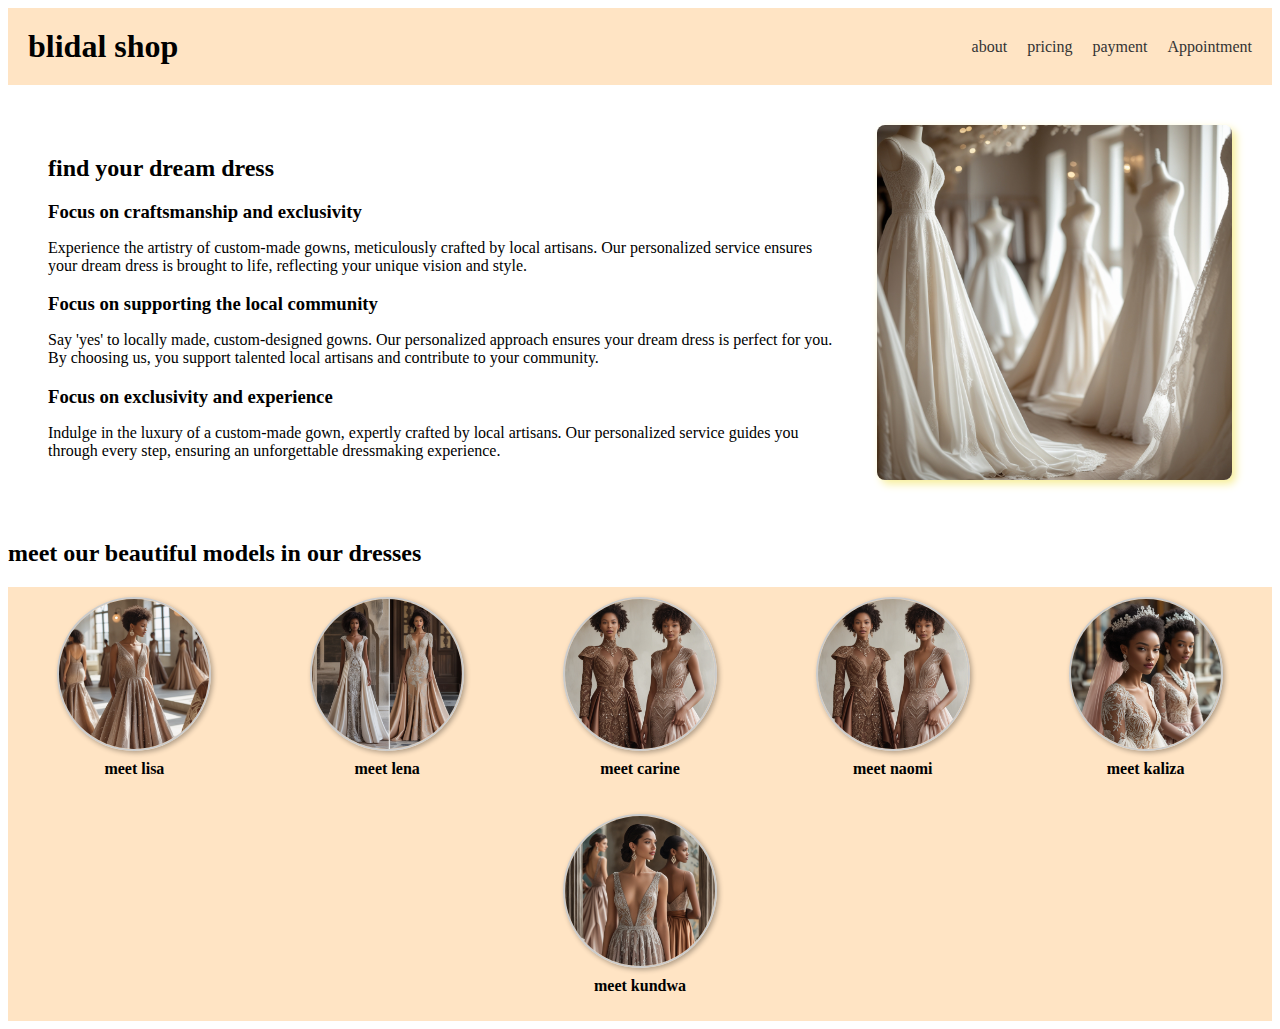
<file: 3.html>
<!DOCTYPE html>
<html lang="en">
<head>
    <meta name="viewport" content="width=device-width, initial-scale=1.0">
    <title>bride</title>
    <link rel="stylesheet" href="1.css">
</head>
<body>
    <header class="class0">
        <h1>blidal shop</h1>
        <nav class="nav">
            <ul>
                <li><a href=# >about</a></li>
                <li><a href=# >pricing</a></li>
                <li><a href=# >payment</a></li>
                <li><a href=# >Appointment</a></li>
    
                
            </ul>
        </nav>
    </header>
    <section class="class1">  
        <div class="class11">
            <h2>find your dream dress</h2>
        <h3>Focus on craftsmanship and exclusivity</h3>
    <p>Experience the artistry of custom-made gowns, 
         meticulously crafted by local artisans.
         Our personalized service ensures your dream dress is brought to life,
         reflecting your unique vision and style.</p>
    <h3>Focus on supporting the local community</h3> 
    <p>Say 'yes' to locally made, custom-designed gowns.
         Our personalized approach ensures your dream dress is perfect for you.
          By choosing us, 
         you support talented local artisans and contribute to your community.</p>
    <h3>Focus on exclusivity and experience</h3>
    <p>Indulge in the luxury of a custom-made gown, expertly crafted by local artisans. 
        Our personalized service guides you through every step, ensuring an unforgettable dressmaking experience.</p>
    </div>
        
        <img class="img1" src="/bride_bakgr.jpg.jpg" alt="shine">

    </section>
    <section >
        <h2>meet our beautiful models in our dresses</h2>
        <div class="class22">
            
            <div class="class2">
                <img src="javascript/model1.jpg" alt="lisa">
                <p> meet lisa</p>
            </div>
            <div class="class2">
                <img src="javascript/model2.jpg" alt=" lena">
                <p> meet lena</p>
            </div>
            <div class="class2">
                <img src="javascript/model3.jpg" alt="carina">
                <p> meet carine</p>
            </div>
            <div class="class2">
                <img src="javascript/model4.jpg" alt="naomi">
                <p> meet naomi</p>
        
            </div>
            <div class="class2">
                <img src="javascript/model6.jpg" alt=" kundwa">
                <p> meet kaliza</p>
            </div>
            <div class="class2">
                <img src="javascript/model5.jpg" alt=" kundwa">
                <p> meet kundwa</p>
            </div>


    </div>

    
       


    </section>
   


    
</body>
</html>
</file>
<file: 1.css>
.class0 {
  background-color: bisque; /* Example background color */
  padding: 20px;
  display: flex; /* Use flexbox for layout */
  justify-content: space-between; /* Align items to opposite ends */
  align-items: center; /* Vertically align items */
}

.class0 h1 {
  margin: 0; /* Remove default margin from h1 */
}

.nav ul {
  list-style: none;
  margin: 0;
  padding: 0;
  display: flex; /* Make list items horizontal */
}

.nav li {
  margin-left: 20px; /* Add spacing between list items */
}

.nav a {
  text-decoration: none;
  color: #333; /* Example link color */
}

/* Section (Content and Image) Styles */
.class1 {
  display: flex; /* Use flexbox for horizontal layout */
  align-items: center; /* Vertically align content and image */
  padding: 40px; /* Add padding around the section */
}

.class11 {
  flex: 1; /* Allow content to take up available space */
  text-align: left; /* Align text to the left */
  margin-right: 40px; /* Add spacing between content and image */
}

.class11 h2, .class11 h3, .class11 p {
  margin-bottom: 10px; /* Add spacing between headings and paragraphs */
}

.img1 {
  width: 30%;  /* Adjust image width as needed */
  height: auto; /* Maintain aspect ratio */
  border-radius: 8px; /* Add rounded corners to the image (optional) */
  box-shadow: 4px 4px 8px rgb(247, 238, 152); /* Add a subtle shadow (optional) */
}


/* Responsive Design (Optional) - Adjust breakpoint as needed */
@media (max-width: 768px) {
  .class1 {
    flex-direction: column; /* Stack content and image vertically on smaller screens */
    text-align: center; /* Center text on smaller screens */
    background-color: 4px 4px 8px rgb(241, 236, 195);
  }
  .class11 {
    margin-right: 0;
    margin-bottom: 20px;
  }
  .img1 {
    width: 80%; /* Make image wider on smaller screens */
    margin: 0 auto; /* Center image on smaller screens */
  }
}

.class22 {
  display: flex; /* Arrange items horizontally */
  flex-wrap: wrap; /* Allow items to wrap onto multiple lines if needed */
  justify-content: space-around; /* Distribute space evenly around items */
  /* Add any other container styles here, like padding, background, etc. */
  background-color: bisque;
}

.class2 {
  text-align: center; /* Center the image and text within each container */
  margin: 10px; /* Add some margin around each container for spacing */
  /* You can set a fixed width for the images if you want them all to be the same size */
  /* width: 200px;  */
}

.class2 img {
  width: 150px; /* Adjust image width as needed */
  height: 150px; /* Adjust image height as needed */
  border-radius: 50%; /* Make images circular (optional) */
  object-fit: cover; /* Maintain aspect ratio and cover the entire area (optional) */
  /* Add any other image styles here, like borders, shadows, etc. */
  border: 2px solid #ccc; /* Example border */
  box-shadow: 2px 2px 5px rgba(0,0,0,0.3); /* Example shadow */
}

.class2 p {
  margin-top: 5px; /* Add some space between the image and the text */
  font-weight: bold; /* Example text styling */
}

/* Optional: Styles for larger screens */
@media (min-width: 768px) { /* Adjust breakpoint as needed */
  .class2 {
    width: 200px; /* Example width for larger screens */
  }
}
</file>
